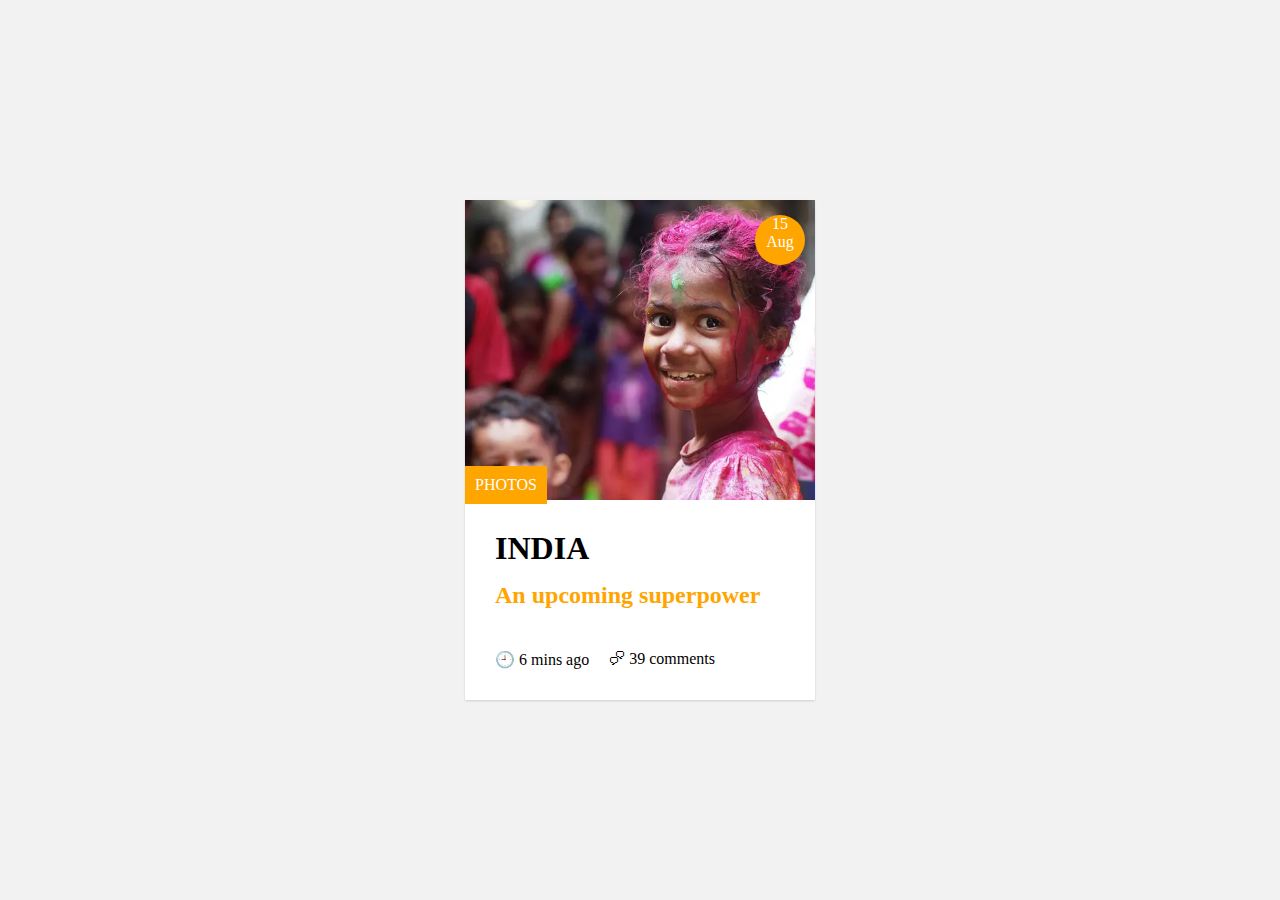
<file: transimation/Animated map/index.html>
<!DOCTYPE html>
<html lang="en">
  <head>
    <meta charset="UTF-8" />
    <meta name="viewport" content="width=device-width, initial-scale=1.0" />
    <title>Photo</title>
    <link rel="stylesheet" href="style.css" />
  </head>
  <body>
    <div class="card">
      <div class="transition">
        <div class="image-container"></div>
        <p class="circleo">
          15 <br />
          Aug
        </p>

        <div class="centered-text">
          <p class="rectangleo">PHOTOS</p>
          <h1>INDIA</h1>
          <h2>An upcoming superpower</h2>

          <p class="movingp">
            India is a vast South Asian country with <br />
            diverse terrain - from Himalayan peaks <br />
            to India Ocean coastline - and history <br />
            reaching back 5 millennia.
          </p>
        </div>
      </div>
      <div class="info">
        <p>🕘 6 mins ago</p>
        <p>🗪 39 comments</p>
      </div>
    </div>
  </body>
</html>
</file>
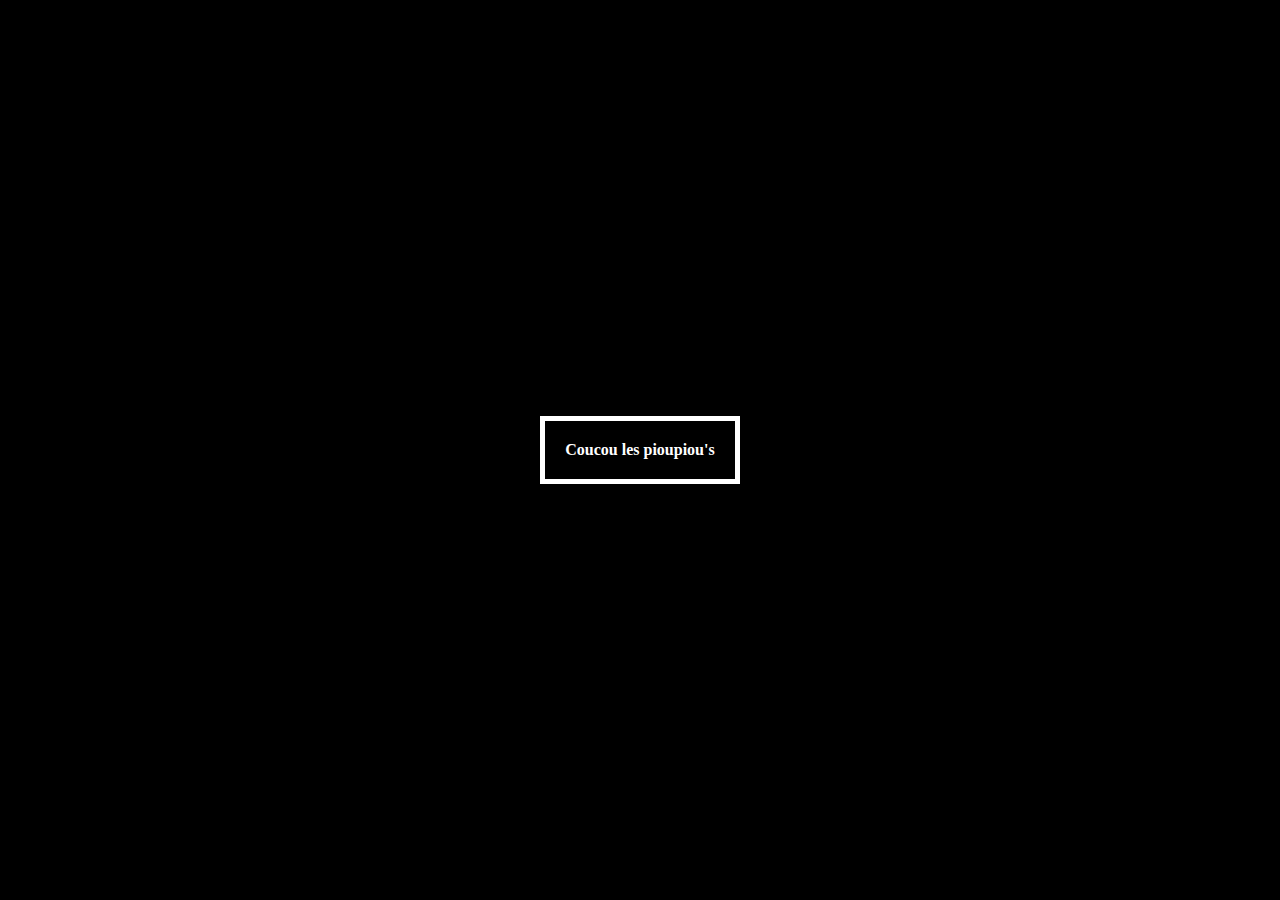
<file: transimation/drill1/index.html>
<!DOCTYPE html>
<html lang="en">
<head>
    <meta charset="UTF-8">
    <meta name="viewport" content="width=device-width, initial-scale=1.0">
    <title>Drill</title>
    <link rel="stylesheet" href="style.css">
</head>
<body>
    <main>
        <p>Coucou les pioupiou's</p>
    </main>
    
</body>
</html>
</file>
<file: transimation/Animated map/style.css>
* {
  margin: 0;
  padding: 0;
}

.card {
  position: relative;
  background-color: white;
  width: 350px;
  overflow: hidden;
  height: 500px;
  box-shadow: 0px 1px 2px 0px rgba(0, 0, 0, 0.15);
  transition: 0.5s ease-in-out;
}

body {
  display: flex;
  justify-content: center;
  align-items: center;
  height: 100vh;
  background-color: #f2f2f2;
}

.image-container {
  display: block;
  background-image: url("india-smile.webp");
  background-size: cover;
  background-position: center;
  height: 300px;
  overflow: hidden;
 transition: 0.5s ease-in-out;
}

.circleo {
  color: white;
  background-color: orange;
  width: 50px;
  height: 50px;
  border-radius: 50%;
  text-align: center;
  margin-top: 5px;
  position: absolute;
  top: 10px;
  right: 10px;
  
}

.rectangleo {
  color: white;
  background-color: orange;
  padding: 10px;
  text-align: center;
  position: absolute;
    top: -34px;
    left: 0;
}

.centered-text {
  background-color: white;
  padding: 30px;
  position: absolute;
  width: 100%;
  transition: 0.5s ease-in-out;
}


h2 {
  color: orange;
  margin-top: 15px;
}

.movingp {
  margin-top: 10px;
  opacity: 0;
  transition: 0.2s opacity 0.1s ease-in-out;
}

.info {
  display: flex;
  justify-content: flex-start;
  margin-left: 30px;
  margin-top: 150px;
  gap: 20px;
  z-index: 1;
  position: relative;
  background-color: white;
  
}

.card:hover {
    box-shadow: 0 0 20px rgba(0, 0, 0, 0.1);

}

.card:hover .image-container {
    transform: scale(1.1);
    opacity: .6;
  }

.card:hover .centered-text {
  transform: translateY(-100px);
}
.card:hover .movingp {
    display: block;
    height: auto;
    opacity: 1;
    
    
}
















/* transition 
.transition {
}
.transition::before {
  content: "";
  display: block;
  position: absolute;
  bottom: 0;
  left: 0;
  width: 100%;
  height: 0;
  background-color: white;

  transition: height 0.5s;
}

.transition:hover::before {
  height: 50%;
}

/* 

.transition:hover .rectangleo,
.transition:hover h1,
.transition:hover h2,
.transition:hover .movingp {
  transform: translateY(-150px);
  z-index: 3;
}


.transition:hover .image-container::before {
  content: "";
  display: block;
  position: absolute;
  top: 0;
  left: 0;
  width: 100%;
  height: 100%;
  background-color: rgba(255, 255, 255, 0.3);
}

.transition:hover .movingp {
  display: block;
}
</file>
<file: transimation/drill1/style.css>
* {
    margin: 0;
    padding: 0;
    box-sizing: border-box;
}

body {
    display: flex;
    justify-content: center;
    align-items: center;
    height: 100vh;
    background-color: black;

}
p {
font-weight: bold;
border: 5px solid white;
color: white;
margin: auto;
padding: 20px;

}
p:hover {
    background-color: white;
    color: black;
    font-weight: bold;
}
</file>
